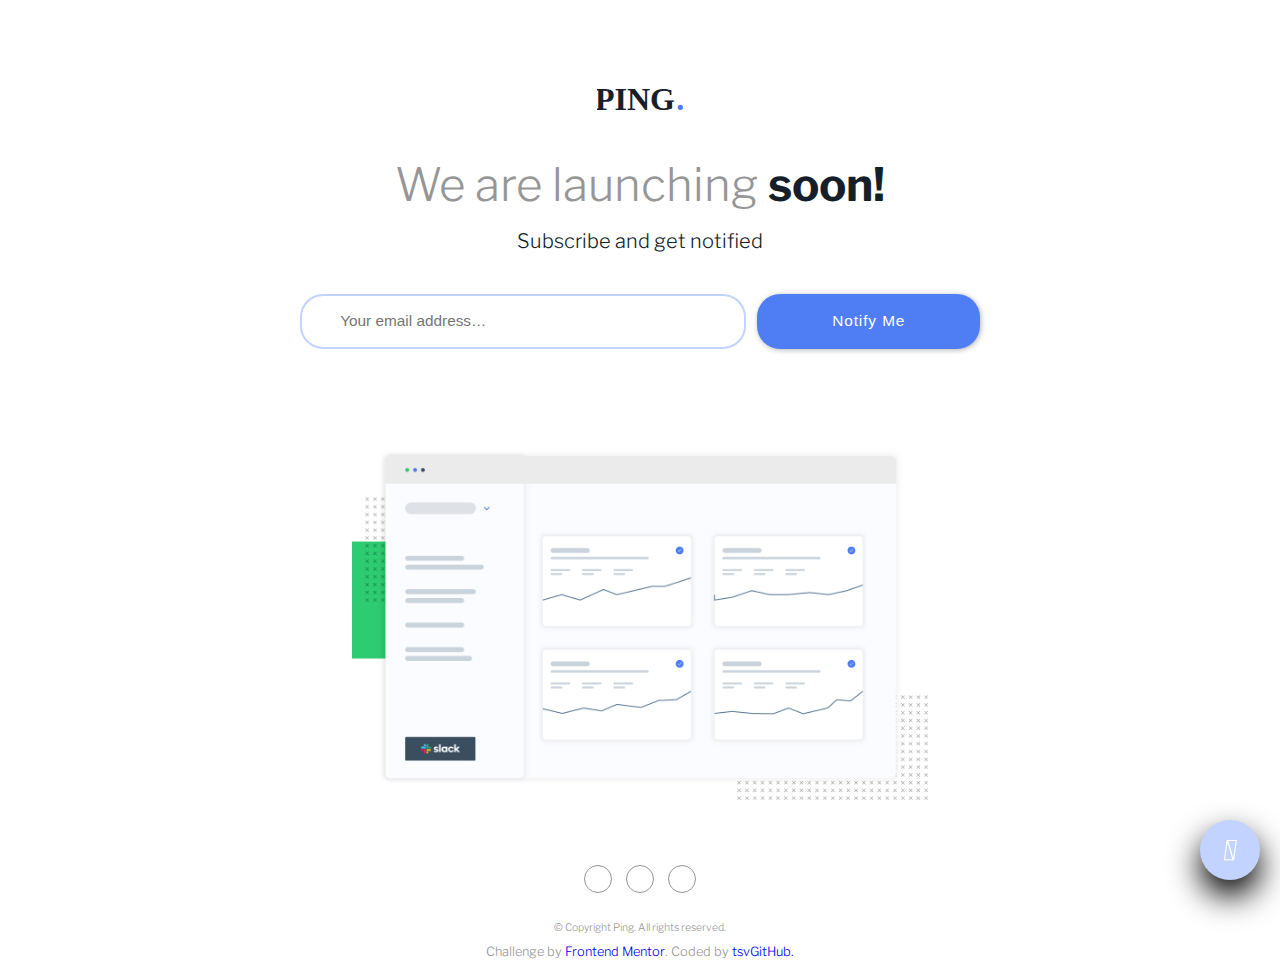
<file: index.html>
<!DOCTYPE html>
<html lang="en">
<head>
  <meta charset="UTF-8">
  <meta name="viewport" content="width=device-width, initial-scale=1.0"> <!-- displays site properly based on user's device -->
  <link rel="icon" type="image/png" sizes="32x32" href="./images/favicon-32x32.png">
    <title>Frontend Mentor | Ping coming soon page</title>
  <link href="https://fonts.googleapis.com/css?family=Libre+Franklin&display=swap" rel="stylesheet"> 
  <link rel="stylesheet" href="https://use.fontawesome.com/releases/v5.8.1/css/all.css" integrity="sha384-50oBUHEmvpQ+1lW4y57PTFmhCaXp0ML5d60M1M7uH2+nqUivzIebhndOJK28anvf" crossorigin="anonymous">

  <link rel="stylesheet" href="style.css">
  <script src="main.js"></script>

  <!-- <script src="https://ajax.googleapis.com/ajax/libs/jquery/3.4.1/jquery.min.js"></script> -->

    <!--[if lt IE 9]>
        <script src="//oss.maxcdn.com/html5shiv/3.7.2/html5shiv.min.js"></script>
        <script src="//oss.maxcdn.com/respond/1.4.2/respond.min.js"></script>
        <![endif]-->
</head>
<body>
  <!--[if lt IE 8]>
        <p class="browserupgrade">You are using an <strong>outdated</strong> browser. Please <a href="http://browsehappy.com/">upgrade your browser</a> to improve your experience.</p>
    <![endif]-->

<div class="container" id="scroll-up">
  <!--Scroll-to-Top-btn-->
<a href="#scroll-up" class="scroll-to-top" aria-label="scroll to top button">
    <i class="fa fa-arrow-up"></i>
  </a>
  
  <header>
    <a href="https://beta.frontendmentor.io/challenges/ping-single-column-coming-soon-page-5cadd051fec04111f7b848da">
      <img class="logo" src="images/logo.svg" alt="logo" role="img" aria-label="logo image" >
        <!--[if IE]>
        <img class="logo" src="images/logo.png" alt="logo" role="img" aria-label="logo image" >

<![endif]-->
    </a>
  </header>
<main class="main">
  <h1>We are launching <span>soon!</span></h1>
  <p>Subscribe and get notified</p>

  <form action="" method="post" autocomplete="on">
    <div class="form">
    <input class="email" id="email" type="email" name="email" required 
    placeholder="Your email address&hellip;" autocomplete="on" >
   
    <div class="emailWarning" id="emailWarning" ></div>
      </div>
    <input class="button" type="submit" value="Notify Me" onclick="return emailValid()">
  </form>

  <img class="img" src="images/illustration-dashboard.png"></img>
</main>
 <footer>
      <ul class="socials">
          <li class="social-item fb">
            <a class="social-link fb" href="https://www.facebook.com" target="_blank" rel="noopener noreferrer" aria-label="link to Facebook page">
              <i class="fab fa-facebook-f"></i>
            </a>
          </li>
          <li class="social-item tw">
            <a class="social-link tw" href="https://www.twitter.com" target="_blank" rel="noopener noreferrer" aria-label="link to Twitter page">
              <i class="fab fa-twitter"></i>
            </a>
          </li>
          <li class="social-item inst">
            <a class="social-link inst" href="https://www.instagram.com" target="_blank" rel="noopener noreferrer" aria-label="link to Instagram page">
              <i class="fab fa-instagram"></i>
            </a>
          </li>
        </ul>
  
    <p class="copyright">&copy; Copyright Ping. All rights reserved.</p>
     <p class="attribution">
      Challenge by <a href="https://www.frontendmentor.io?ref=challenge" target="_blank">Frontend Mentor</a>. 
      Coded by <a class="tsv" href="https://github.com/tsvGithub" target="_blank" rel="noopener noreferrer">tsvGitHub.</a>
    </p>
  </footer>
</div>
</body>
</html>
</file>
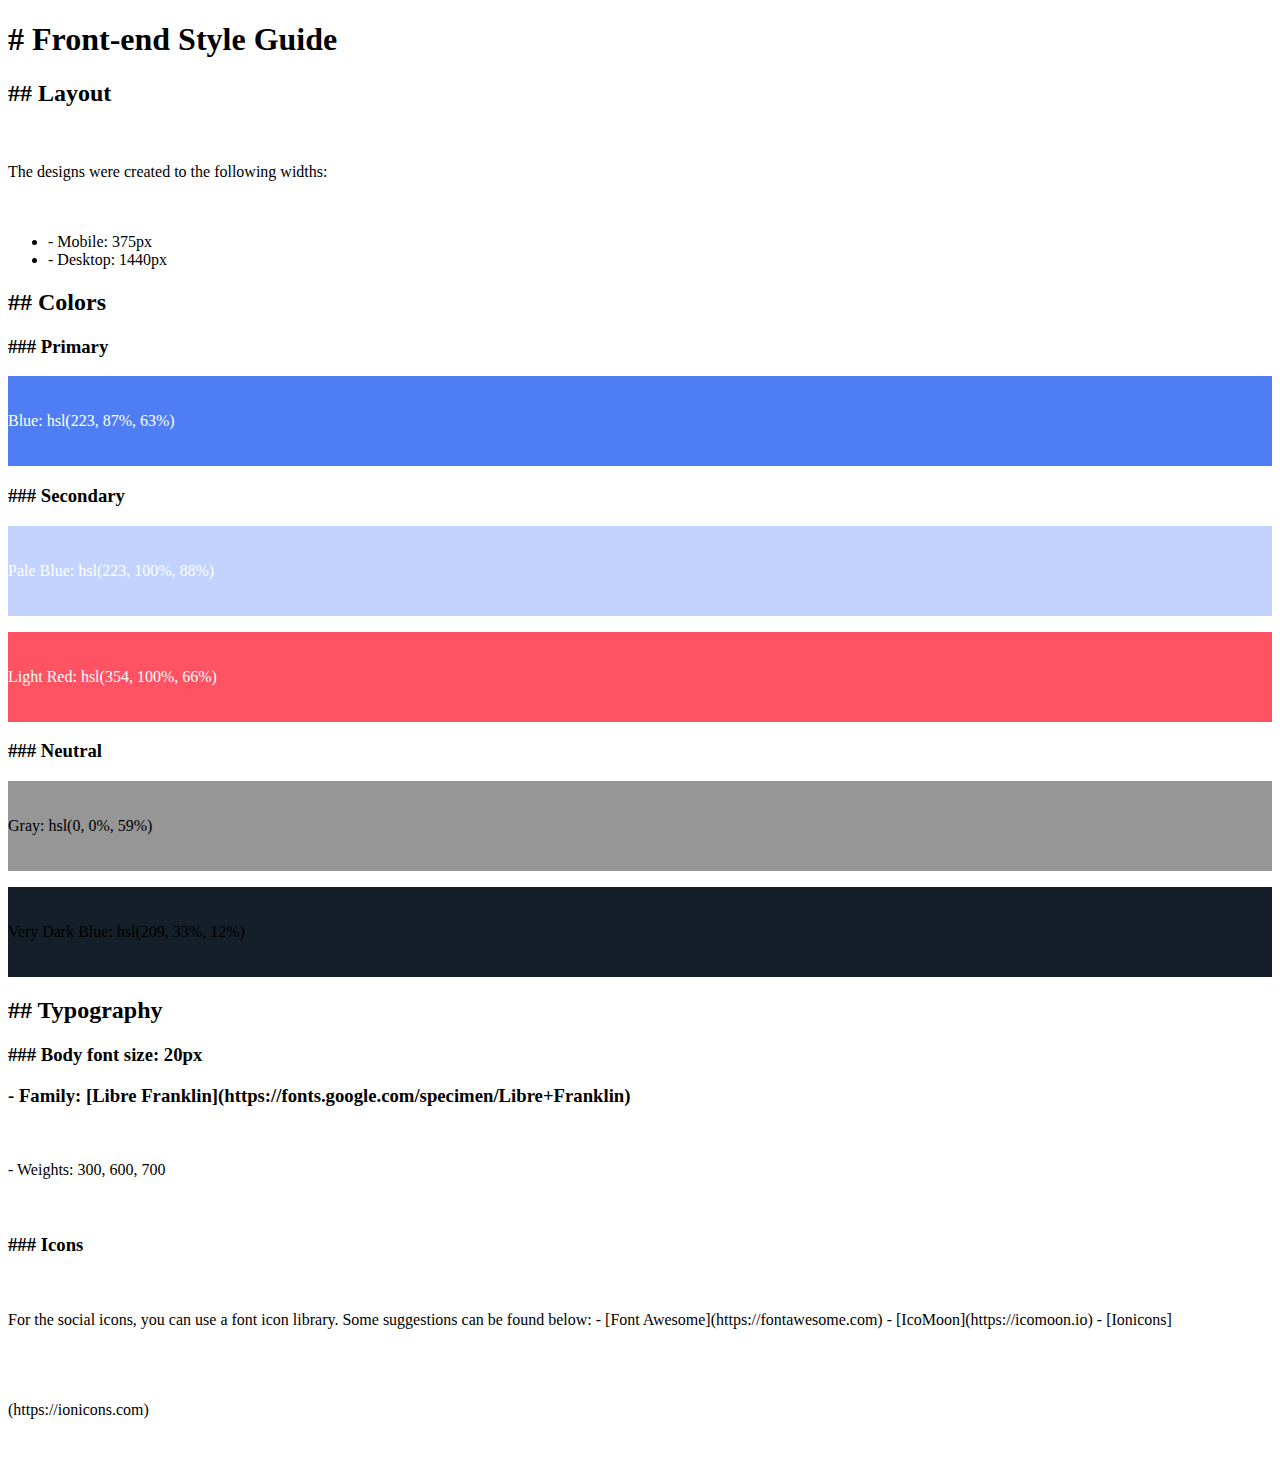
<file: style-guide.html>
<!DOCTYPE html>
<html lang="en">
<head>
  <meta charset="UTF-8">
  <meta name="viewport" content="width=device-width, initial-scale=1.0"> <!-- displays site properly based on user's device -->
    <title>Style Guide to Fylo landing page</title>
  <link href="https://fonts.google.com/specimen/Raleway" rel="stylesheet">
  <link href="https://fonts.google.com/specimen/Open+Sans" rel="stylesheet">
  <link rel="stylesheet" href="https://use.fontawesome.com/releases/v5.8.1/css/all.css" integrity="sha384-50oBUHEmvpQ+1lW4y57PTFmhCaXp0ML5d60M1M7uH2+nqUivzIebhndOJK28anvf" crossorigin="anonymous">
  <!-- <link rel="stylesheet" href="style.css"> -->
<style>
p{
    line-height: 10vh;
}
</style>

</head>
<body>

    <div>
<h1># Front-end Style Guide</h1>

<h2>## Layout</h2>
<p>The designs were created to the following widths:</p>
<ul>
<li>- Mobile: 375px</li>
<li>- Desktop: 1440px</li>
</ul>

<h2>## Colors</h2>
<h3>### Primary</h3>

<p style="background: hsl(223, 87%, 63%); color: #fff;">Blue: hsl(223, 87%, 63%) </p>
<!-- <p style="background: hsl(238, 22%, 44%); color: #fff;">SIGN UP- Desaturated Blue: hsl(238, 22%, 44%)</p> -->

<h3>### Secondary</h3>

<p style="background: hsl(223, 100%, 88%); color: #fff;">Pale Blue: hsl(223, 100%, 88%)</p>
<p style="background:hsl(354, 100%, 66%); color: #fff;"> Light Red: hsl(354, 100%, 66%)</p>

<h3>### Neutral</h3>

<p style="background: hsl(0, 0%, 59%); color: #000;">Gray: hsl(0, 0%, 59%)</p>
<p style="background: hsl(209, 33%, 12%); color: #000;">Very Dark Blue: hsl(209, 33%, 12%)</p>


<h2>## Typography</h2>
<h3>### Body font size: 20px </h3>

<h3 style="font-family:'Libre Franklin'; font-weight: 600;">- Family: [Libre Franklin](https://fonts.google.com/specimen/Libre+Franklin)</h3>
<p>- Weights: 300, 600, 700</p>

<h3>### Icons</h3>
<p>For the social icons, you can use a font icon library. Some suggestions can be found below:

    - [Font Awesome](https://fontawesome.com)
    - [IcoMoon](https://icomoon.io)
    - [Ionicons](https://ionicons.com)</p>
</div>
</body>
</html>
</file>
<file: style.css>
/* CSS DIRECTORY:
    ==DESKTOP STYLES==
	--HEADER--
	--MAIN--
    --FOOTER--
    ==TABLET STYLES==
    ==MOBILE STYLES==
*/
* {
    box-sizing: border-box;
    margin: 0;
}
/*==================
==DESKTOP STYLES==
=====================*/
html, body {
    width: 1440px;
    /* max-width: 1440px;
    min-width: 992px;                  */
    max-width: 100vw;                 
    margin: auto;
    font-family: 'Libre Franklin', sans-serif;
    font-size: 20px;
    font-weight: 300;
    color: hsl(0, 0%, 59%);
    scroll-behavior: smooth;
} 
.container{
    display: -ms-grid;
    display: grid;
    grid-template-areas: 
    'header'
    'main'
    'footer';
    -ms-grid-columns: 1fr;
    grid-template-columns: 1fr;
    width: 100%;
    margin: 0 calc(10% + 5vw);
    margin: auto;
    min-width: 100vw;
    max-width: 100%;
}

.fa {
    display: inline-block;
    /* font-size: 14px; */
    font: normal normal normal inherit FontAwesome;
 } 
.fa-arrow-up::before{
    content: "\f062";
}
.scroll-to-top {
    display: block;
    bottom: 20px;
    right: 20px;
    background: hsl(223, 100%, 88%);
    color: #ffffff;
    height: 60px;
    width: 60px;
    line-height: 60px;
    text-align: center;
    border-radius: 50%;
    -webkit-border-radius: 50%;
    -moz-border-radius: 50%;
    -ms-border-radius: 50%;
    -o-border-radius: 50%;
    box-shadow: 0 16px 32px rgba(0,0,0,1);
    -webkit-box-shadow:  0 16px 32px rgba(0,0,0,1);
    position: fixed;
    z-index: 99;
    }
.scroll-to-top:hover {
    background: hsl(223, 87%, 63%);
    transition: 1s;
    -webkit-transition: 1s;
    -moz-transition: 1s;
    -ms-transition: 1s;
    -o-transition: 1s;
}

/*------------------
---------HEADER-----*/
header {
    -ms-grid-row: 1;
    -ms-grid-column: 1;  
    grid-area: header;
    display: -webkit-box;
    display: -ms-flexbox;
    display: flex;
    -webkit-box-pack: center;
        -ms-flex-pack: center;
            justify-content: center;
    -webkit-box-align: center;
        -ms-flex-align: center;
            align-items: center;
    padding: 85px 0px 10px;
    width: 100%;
    max-width: 100vw;
    max-width: 100%;
}
img.logo {
    max-width: 100%;
    /* width: 100%; */
    outline: none;/*IE*/
    border: none;/*IE*/
    overflow: visible;
}  
img.logo:hover {
    transform: scale(1.5);
    transition: 2s;
    -webkit-transform: scale(1.5);
    -moz-transform: scale(1.5);
    -ms-transform: scale(1.5);
    -o-transform: scale(1.5);
}
/*-----------------------
-------MAIN-------------*/
main {
    grid-area: main;
    display: -webkit-box;
    display: -ms-flexbox;
    display: flex;
    -webkit-box-orient: vertical;
    -webkit-box-direction: normal;
        -ms-flex-direction: column;
            flex-direction: column;
    -webkit-box-align: center;
        -ms-flex-align: center;
            align-items: center;
    -webkit-box-pack: center;
        -ms-flex-pack: center;
            justify-content: center;
    min-width: 100vw;
    max-width: 100%;
}
h1 {
    font-weight: 300;
    line-height: calc(50px + 3vw);
    font-size: calc(24px + 1.7vw);
    padding-top: 15px;
}
h1>span {
    color: hsl(209, 33%, 12%);
    font-weight: 700;   
}
p {
    color: hsl(209, 33%, 12%);
}
form {
    display: -webkit-box;
    display: -ms-flexbox;
    display: flex;
    margin: 25px 0;
}
.form {
    display: block;
}
    .email {
        border: 2px solid hsl(223, 100%, 88%);
        width: calc(200px + 15vw);
        width: calc(638px - 15vw);
        height: 55px;
        color: hsl(0, 0%, 75%);
        font-size: 1.2vw;
        border-radius: 1.5em;
        -webkit-border-radius: 1.5em;
        -moz-border-radius: 1.5em;
        -ms-border-radius: 1.5em;
        -o-border-radius: 1.5em;
        padding-left: 3vw;
        margin-right: 0.9vw;
        margin-top: 1em;
        outline: none;
    }
    .email:focus{
        outline:none;
    }
    input:required { 
        -webkit-box-shadow: none; 
                box-shadow: none; 
    }
    .email:hover {
        border: 1px double hsl(223, 100%, 88%);
        font-style: italic;
    }
    .emailWarning{
    height: auto;
    font-size: calc(10px + 0.5vw);
    font-style: italic;
    margin: 1vw;
    text-align: center;
    color:hsl(354, 100%, 66%);
}

/* .email:valid {
    border: 2px solid green;
} 
.email:required {
    border: 1px double greenyellow;
}
.email:invalid {
    border: 1px dashed red;
} */

.button {
    background-color: hsl(223, 87%, 63%);
    color: white;
    margin: 0;
    margin-top: 1em;
    width: 200px;
    width: calc(415px - 15vw);
    height: 55px;
    font-size: 1.2vw;
    letter-spacing: 0.06em;
    border: none;
    border: hsl(240, 75%, 98%);
    -webkit-box-shadow: hsl(240, 75%, 98%) 3px 3px 3px 3.5px;
            box-shadow: hsl(240, 75%, 98%) 3px 3px 3px 3.5px;
    -webkit-box-shadow: hsl(0, 0%, 75%) 1px 1px 5px 0.5px;
            box-shadow: hsl(0, 0%, 75%) 1px 1px 5px 0.5px;
    outline: none;
    border: radius 1.5em;;
    -moz-border-radius:1.5em;
    -ms-border-radius:1.5em;
    -o-border-radius:1.5em;
    -webkit-border-radius:1.5em;
    cursor: pointer;
}
.button:hover {
    border: 1px double hsl(223, 100%, 88%);
    font-style: italic;
}
img.img {
    margin: 62px auto;
    max-width: 45%;
}
img.img:hover {
    transition: 2s;
    transform: scale(1.15);
    -webkit-transform: scale(1.15);
    -moz-transform: scale(1.15);
    -ms-transform: scale(1.15);
    -o-transform: scale(1.15);
    -webkit-transition: 2s;
    -moz-transition: 2s;
    -ms-transition: 2s;
    -o-transition: 2s;
}
/*------------------------------
----------FOOTER--------------*/
footer {
    -ms-grid-row: 3;
    -ms-grid-column: 1;
    grid-area: footer;
     display: -webkit-box;
     display: -ms-flexbox;
     display: flex;
     -webkit-box-orient: vertical;
     -webkit-box-direction: normal;
         -ms-flex-direction: column;
             flex-direction: column;
     -webkit-box-align: center;
         -ms-flex-align: center;
             align-items: center;
     -webkit-box-pack: center;
         -ms-flex-pack: center;
             justify-content: center;
    width: 100%;
    min-width: 100vw;
    max-width: 100%; /*IE*/
}
footer a {
    /* color: hsl(240, 75%, 98%); */
    text-decoration: none;
    font-style: normal;
    padding: 0px;
    display: inline-block;
}
footer a:hover{
    transform: scaleX(1.3);
    -webkit-transform: scaleX(1.3);
    -moz-transform: scaleX(1.3);
    -ms-transform: scaleX(1.3);
    -o-transform: scaleX(1.3);
    transition: 2s;
    -webkit-transition: 2s;
    -moz-transition: 2s;
    -ms-transition: 2s;
    -o-transition: 2s;
}
.socials {
    margin: 0 0 25px;
    padding: 0;
    display: -webkit-box;
    display: -ms-flexbox;
    display: flex;
}
li.social-item {
    display: inline-block;
    position: relative;
    width: 28px;
    height: 28px;
    border: 1px solid hsl(0, 0%, 59%);
    border-radius: 50%;
    list-style: none;
    font-size: calc(8px + 0.5vw);
    font-size: 70%;
    margin: 3px 7px 3px 7px;
} 
li.social-item a{
    position: absolute;
    top: 0.5em;
    top: 20%;
    left: 0.5em;
    left: 30%;
}
li.social-item i{
    color: hsl(223, 87%, 63%);
    /* font-size: 1em; */
}
.social-item:hover{
    /* background-color: rgb(45, 204, 112); */
    border: 1px solid rgb(45, 204, 112);
    /* color: #fff; */
    transition: 2s;
    -webkit-transition: 2s;
    -moz-transition: 2s;
    -ms-transition: 2s;
    -o-transition: 2s;
    -webkit-animation: aBigOne 2s;
    animation: aBigOne 2s;
}
@-webkit-keyframes aBigOne{
    0%{-webkit-transform: scale(1);transform: scale(1);}
    100%{ transform: scale(1.5); -webkit-transform: scale(1.5); -moz-transform: scale(1.5); -ms-transform: scale(1.5); -o-transform: scale(1.5);
}}
@keyframes aBigOne{
    0%{-webkit-transform: scale(1);transform: scale(1);}
    100%{ transform: scale(1.5); -webkit-transform: scale(1.5); -moz-transform: scale(1.5); -ms-transform: scale(1.5); -o-transform: scale(1.5);
}}
.copyright {
    font-size: 0.82vw;
    color: hsl(0, 0%, 59%);
    margin: 0 0 10px;
}
.attribution {
    font-size: 1vw;
    color: hsl(0, 0%, 59%);
    margin: 0 0 10px;
}
.attribution a:hover {
    transform: none;
    -webkit-transform: none;
    -moz-transform: none;
    -ms-transform: none;
    -o-transform: none;
    padding-bottom: 5px;
    border-bottom: 1px solid rgb(45, 204, 112);
}
.attribution a:visited {
    color: hsl(223, 87%, 63%);
}

/*==================
==TABLET STYLES==
=====================*/
@media screen and (max-width: 991px) {
    header {
        padding: 0;
        margin: 190px 0 50px;
    }
    img.logo {
        width: 120%;
        min-width: 120%;
    }
    h1 {
        font-size: calc(24px + 2.55vw);
        letter-spacing: 0.3px;
    }
    p{
        margin: 25px 0;
        font-size: calc(20px + 0.4vw);
    }
    form {
        display: block;
        display: -webkit-box;
        display: -ms-flexbox;
        display: flex;
        -webkit-box-orient: vertical;
        -webkit-box-direction: normal;
            -ms-flex-direction: column;
                flex-direction: column;
        -webkit-box-align: center;
            -ms-flex-align: center;
                align-items: center;
        -webkit-box-pack: center;
            -ms-flex-pack: center;
                justify-content: center;
    }
    .email {
        width: calc(638px - 10vw);
        height: 82px;
        font-size: 3.2vw;
        border-radius: 4.5vw;
        -webkit-border-radius: 4.5vw;
        -moz-border-radius: 4.5vw;
        -ms-border-radius: 4.5vw;
        -o-border-radius: 4.5vw;
        padding-left: 9vw;
        margin: 0.5em 0;
}
    .button {
        margin: 0;
        margin-top: 0.5em;
        width: 200px;
        width: calc(638px - 10vw);
        height: 80px;
        font-size: 3.2vw;
        letter-spacing: 0.06em;
        border: none;
        border: hsl(240, 75%, 98%);
        box-shadow: hsl(240, 75%, 98%) 3px 3px 3px 3.5px;
        box-shadow: hsl(0, 0%, 75%) 1px 1px 5px 0.5px;
        outline: none;
        border-radius: 4.5vw;
        -webkit-border-radius: 4.5vw;
        -moz-border-radius: 4.5vw;
        -ms-border-radius: 4.5vw;
        -o-border-radius: 4.5vw;
}
    img.img {
        margin: 108px auto;
        max-width: 85%;
}
    footer {
        margin: 130px auto 15px;
}
    .socials {
        margin: 0 ;
}
    li.social-item {
        width: 60px;
        height: 60px;
        font-size: calc(8px + 0.5vw);
        font-size: 150%;
        margin: 3px 15px 3px 15px;
} 
    .copyright {
        font-size: 2.65vw;
        margin: 55px 0 10px;
}   
    .attribution {
        font-size: 2vw;
} }

/*==================
==MOBILE STYLES==
=====================*/
@media screen and (max-width: 670px) {
    html, body {
        margin: 10px;
        max-width: 100vw;
        min-width: 100%;
        margin: 0 auto;
    }
    h1 {
        font-size: calc(24px + 1vw);
    }
    .email {
        padding-left: 4vw;
        width: calc(75vw - 10vw);
        height: 62px;
        font-size: calc(1.8vw + 16px);        
        border-radius: 8vw;
        -webkit-border-radius: 8vw;
        -moz-border-radius: 8vw;
        -ms-border-radius: 8vw;
        -o-border-radius: 8vw;

}
.button {
        width: calc(75vw - 10vw);
        height: 62px;
        font-size: calc(1.8vw + 16px);
        border-radius: 8vw;
        -webkit-border-radius: 8vw;
        -moz-border-radius: 8vw;
        -ms-border-radius: 8vw;
        -o-border-radius: 8vw;
}
}
</file>
